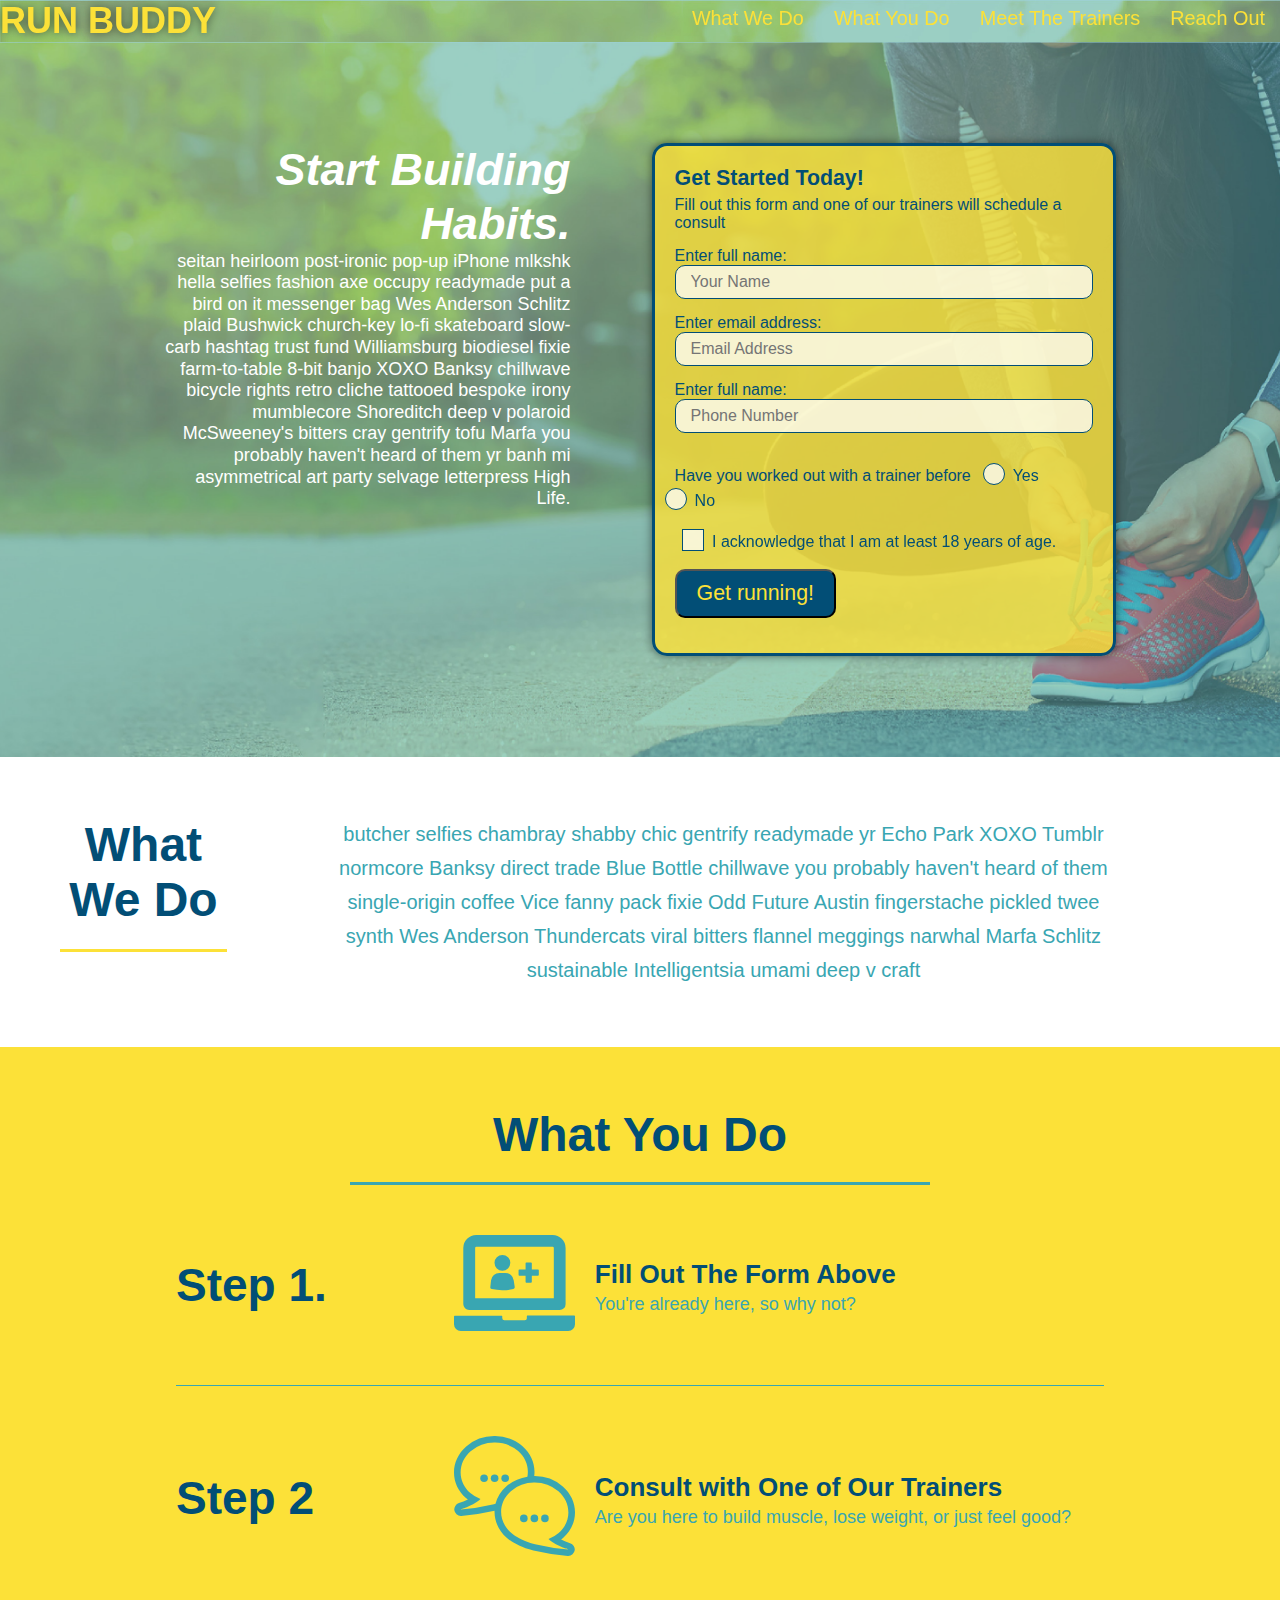
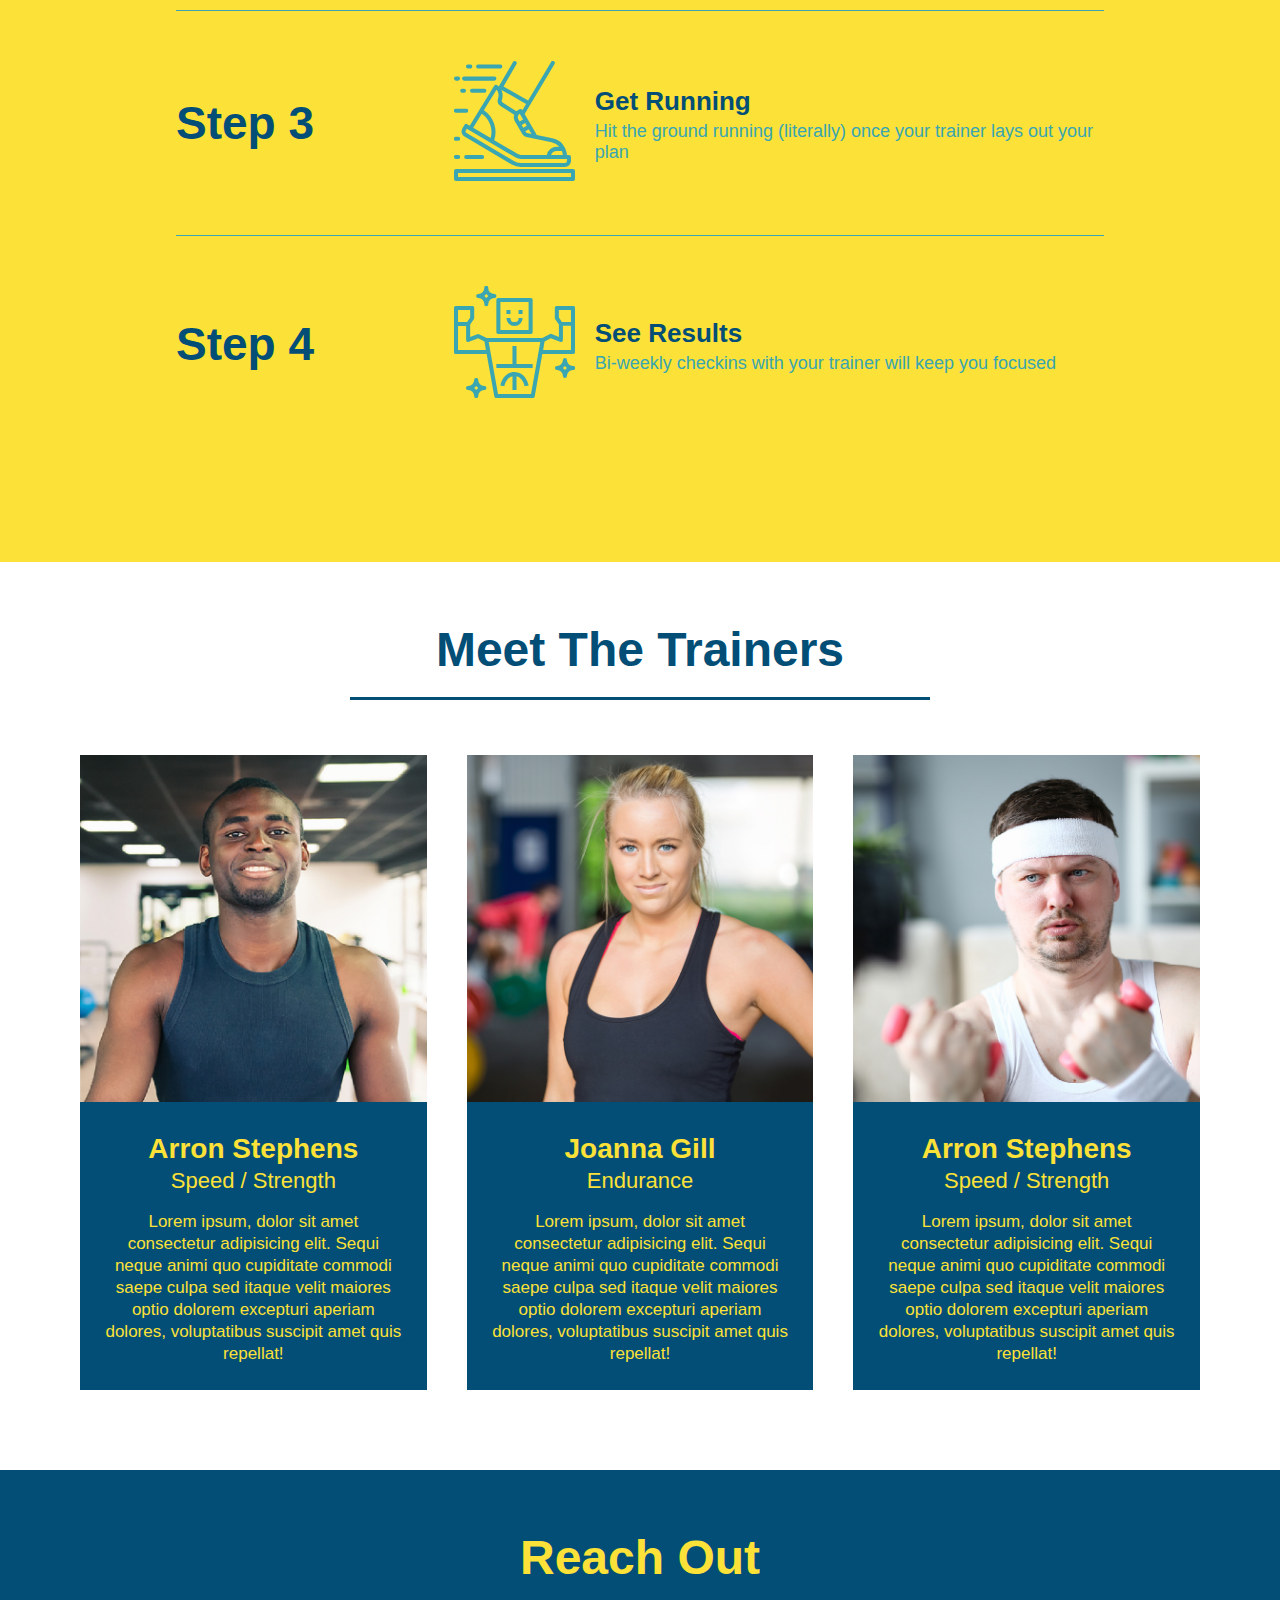
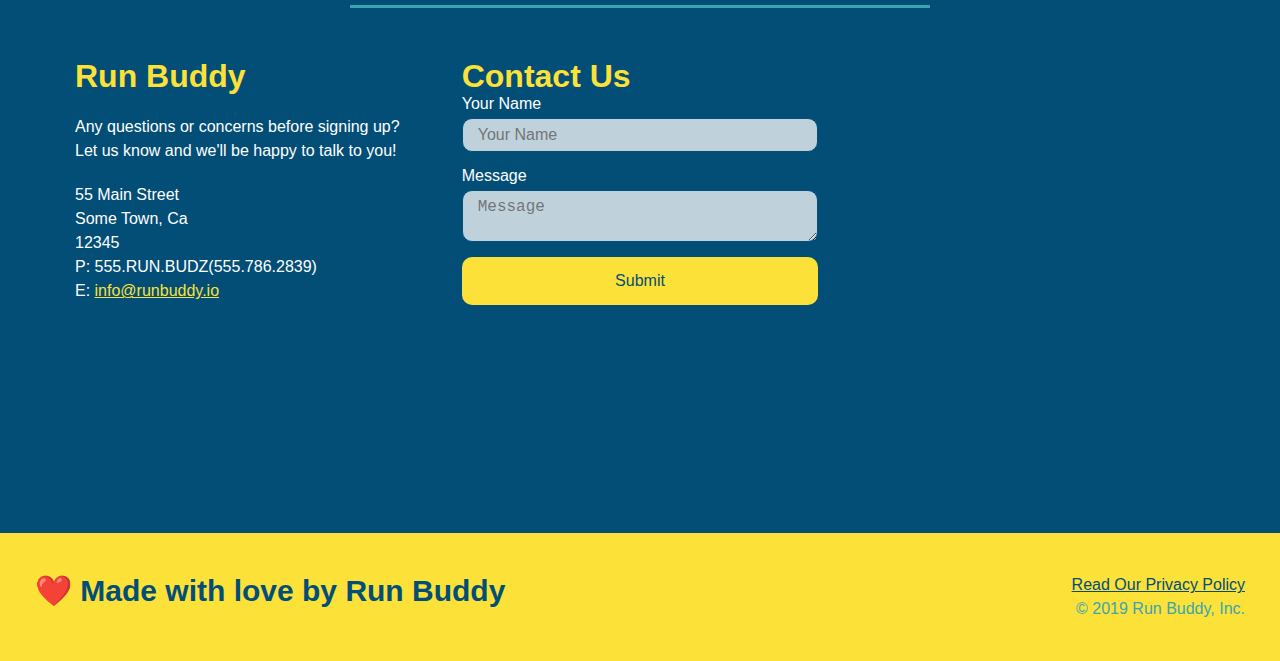
<file: project/index.html>
<!DOCTYPE html>
<html lang="en-CA">

<head>
    <meta charset="UTF-8">
    <title>Run Buddy</title>
    <link rel="stylesheet" href="./assets/style.css">
    <meta name="viewport" content="width=device-width, initial-scale=1.0" />
</head>

<body>
    <header>
        <h1>
            <a href="./index.html">RUN BUDDY</a>
        </h1>

        <nav>
            <ul>
                <li>
                    <a href="#what-we-do">What We Do</a>
                </li>

                <li>
                    <a href="#what-you-do">What You Do</a>
                </li>

                <li>
                    <a href="#meet-the-trainers">Meet The Trainers</a>
                </li>

                <li>
                    <a href="#reach-out">Reach Out</a>
                </li>
            </ul>
        </nav>
    </header>

    <section class="jumbotron">
        <!--jumbotron area with signing up box-->
        <div class="hero-cta">
            <h2>Start Building Habits.</h2>
            <p>
                seitan heirloom post-ironic pop-up iPhone mlkshk hella selfies fashion axe occupy readymade put a bird
                on it messenger bag Wes Anderson Schlitz plaid Bushwick church-key lo-fi skateboard slow-carb hashtag
                trust fund Williamsburg biodiesel fixie farm-to-table 8-bit banjo XOXO Banksy chillwave bicycle rights
                retro cliche tattooed bespoke irony mumblecore Shoreditch deep v polaroid McSweeney's bitters cray
                gentrify tofu Marfa you probably haven't heard of them yr banh mi asymmetrical art party selvage
                letterpress High Life.
            </p>
        </div>

        </div>
        <div class="info-form">
            <h3>Get Started Today!</h3>
            <p>Fill out this form and one of our trainers will schedule a consult</p>
            <!--Add form element-->
            <form>
                <p>
                    <lable for="name">Enter full name:</lable></br>
                    <input type="text" placeholder="Your Name" name="name" id="name" class="form-input" /></br>

                    <lable for="email">Enter email address:</lable></br>
                    <input type="email" placeholder="Email Address" name="email" id="email" class="form-input" /></br>

                    <lable for="phone">Enter full name:</lable></br>
                    <input type="tel" placeholder="Phone Number" name="phone" id="phone" class="form-input" /></br>
                </p>

                <p>Have you worked out with a trainer before
                    <span class="radio-wrapper">
                        <input type="radio" name="trainer-confirm" id="trainer-yes" />
                        <label for="trainer-yes">Yes</label>
                      </span>
                      <span class="radio-wrapper">
                        <input type="radio" name="trainer-confirm" id="trainer-no" />
                        <label for="trainer-no">No</label>
                      </span>
                    </p>
                    <p>
                      <span class="checkbox-wrapper">
                        <input type="checkbox" name="age-confirm" id="checkbox" />
                        <label for="checkbox">I acknowledge that I am at least 18 years of age.</label>
                      </span>
                    </p>
                </p>

                <p>
                    <button type="submit"> Get running!
                    </button>
                </p>
            </form>
        </div>
    </section>

    <!--"what we do" section-->
    <section id="what-we-do" class="intro flex-row">
        <h2 class="section-title primary-border">
            What We Do
        </h2>

        <div class="flex-row">
            <p>butcher selfies chambray shabby chic gentrify readymade yr Echo Park XOXO Tumblr normcore Banksy direct
                trade
                Blue Bottle chillwave
                you probably haven't heard of them single-origin coffee Vice fanny pack fixie Odd Future Austin
                fingerstache
                pickled twee synth
                Wes Anderson Thundercats viral bitters flannel meggings narwhal Marfa Schlitz sustainable Intelligentsia
                umami deep v craft
            </p>
        </div>

    </section>

    <!--"what you do" section-->
    <section id="what-you-do" class="steps">
        <h2 class="section-title primary-border">
            What You Do
        </h2>

        <div class="step">
            <h3>Step 1.</h3>
            <div class="step-info">
                <div class="step-img">
                    <img src="./assets/images/step-1.svg" alt="" />
                </div>
                <div class="step-text">
                    <h4>Fill Out The Form Above</h4>
                    <p>You're already here, so why not?</p>
                </div>
            </div>
        </div>

        <div class="step">
            <h3>Step 2</h3>
            <div class="step-info">
                <div class="step-img">
                    <img src="./assets/images/step-2.svg" alt="" />
                </div>

                <div class="step-text">
                    <h4>Consult with One of Our Trainers</h4>
                    <p>Are you here to build muscle, lose weight, or just feel good?</p>
                </div>
            </div>
        </div>

        <div class="step">
            <h3>Step 3</h3>
            <div class="step-info">
                <div class="step-img">
                    <img src="./assets/images/step-3.svg" alt="" />
                </div>

                <div class="step-text">
                    <h4>Get Running</h4>
                    <p>Hit the ground running (literally) once your trainer lays out your plan</p>
                </div>
            </div>
        </div>

        <div class="step">
            <h3>Step 4</h3>
            <div class="step-info">
                <div class="step-img">
                    <img src="./assets/images/step-4.svg" alt="" />
                </div>

                <div class="step-text">
                    <h4>See Results</h4>
                    <p>Bi-weekly checkins with your trainer will keep you focused</p>
                </div>
            </div>
        </div>
    </section>

    <!--"meet the trainers" section-->
    <section id="meet-the-trainers">
        <h2 class="section-title primary-border">
            Meet The Trainers
        </h2>
        <div class="trainers">
            <article class="trainer">
                <img src="./assets/images/trainer-1.jpg"
                    alt="Arron Stephens in workout clothes and ready to pump iron" />
                <div class="trainer-bio">
                    <h3 class="trainer-name">Arron Stephens</h3>
                    <h4 class="trainer-role">Speed / Strength</h4>
                    <p>
                        Lorem ipsum, dolor sit amet consectetur adipisicing elit. Sequi neque animi quo cupiditate
                        commodi
                        saepe culpa sed
                        itaque velit maiores optio dolorem excepturi aperiam dolores, voluptatibus suscipit amet quis
                        repellat!
                    </p>
                </div>
            </article>

            <article class="trainer">
                <img src="./assets/images/trainer-2.jpg" alt="Joanna Gill in workout clothes" />
                <div class="trainer-bio">
                    <h3 class="trainer-name">Joanna Gill</h3>
                    <h4 class="trainer-role">Endurance</h4>
                    <p>
                        Lorem ipsum, dolor sit amet consectetur adipisicing elit. Sequi neque animi quo cupiditate
                        commodi
                        saepe culpa sed
                        itaque velit maiores optio dolorem excepturi aperiam dolores, voluptatibus suscipit amet quis
                        repellat!
                    </p>
                </div>


            </article>

            <article class="trainer">
                <img src="./assets/images/trainer-3.jpg"
                    alt="Harry in workout clothes and is exercising with small dumbbel" />

                <div class="trainer-bio">
                    <h3 class="trainer-name">Arron Stephens</h3>
                    <h4 class="trainer-role">Speed / Strength</h4>
                    <p>
                        Lorem ipsum, dolor sit amet consectetur adipisicing elit. Sequi neque animi quo cupiditate
                        commodi
                        saepe culpa sed
                        itaque velit maiores optio dolorem excepturi aperiam dolores, voluptatibus suscipit amet quis
                        repellat!
                    </p>
                </div>
            </article>
        </div>
    </section>

    <!--"reach out" section-->
    <section id="reach-out" class="contact">
        <h2 class="section-title primary-border">
            Reach Out
        </h2>

        <div class="contact-info">
            <div>
                <h3>Run Buddy</h3>

                <p>
                    Any questions or concerns before signing up?
                    <br />
                    Let us know and we'll be happy to talk to you!
                </p>

                <address>
                    55 Main Street <br />
                    Some Town, Ca <br />
                    12345 <br />
                    P: 555.RUN.BUDZ(555.786.2839)<br />
                    E: <a href="mailto:info@runbuddy.io"> info@runbuddy.io</a>
                </address>
            </div>
            
            <div class="contact-form">
                <h3>Contact Us</h3>

                <form>
                    <label for="contact-name">Your Name</label>
                    <input type="text" id="contact-name" placeholder="Your Name" />

                    <lable for="contact-message">Message</lable>
                    <textarea id="contact-message" placeholder="Message"></textarea>

                    <button type="submit">Submit</button>
                </form>
            </div>

            <iframe
                src="https://www.google.com/maps/embed?pb=!1m18!1m12!1m3!1d2876.8721912174283!2d-79.31073908439939!3d43.85847767911468!2m3!1f0!2f0!3f0!3m2!1i1024!2i768!4f13.1!3m3!1m2!1s0x89d4d434e9e5394d%3A0x782eab1f31e8d0df!2s55%20Main%20St%20Unionville%2C%20Unionville%2C%20ON%20L3R%205B8!5e0!3m2!1sen!2sca!4v1651506567858!5m2!1sen!2sca"
                width="600" height="450" style="border:0;" allowfullscreen="" loading="lazy"
                referrerpolicy="no-referrer-when-downgrade">
            </iframe>
        </div>
    </section>

    <footer>
        <h2>❤️ Made with love by Run Buddy</h2>

        <div>
            <a href="#">Read Our Privacy Policy</a><br />
            &copy; 2019 Run Buddy, Inc.
        </div>
    </footer>
</body>

</html>
</file>
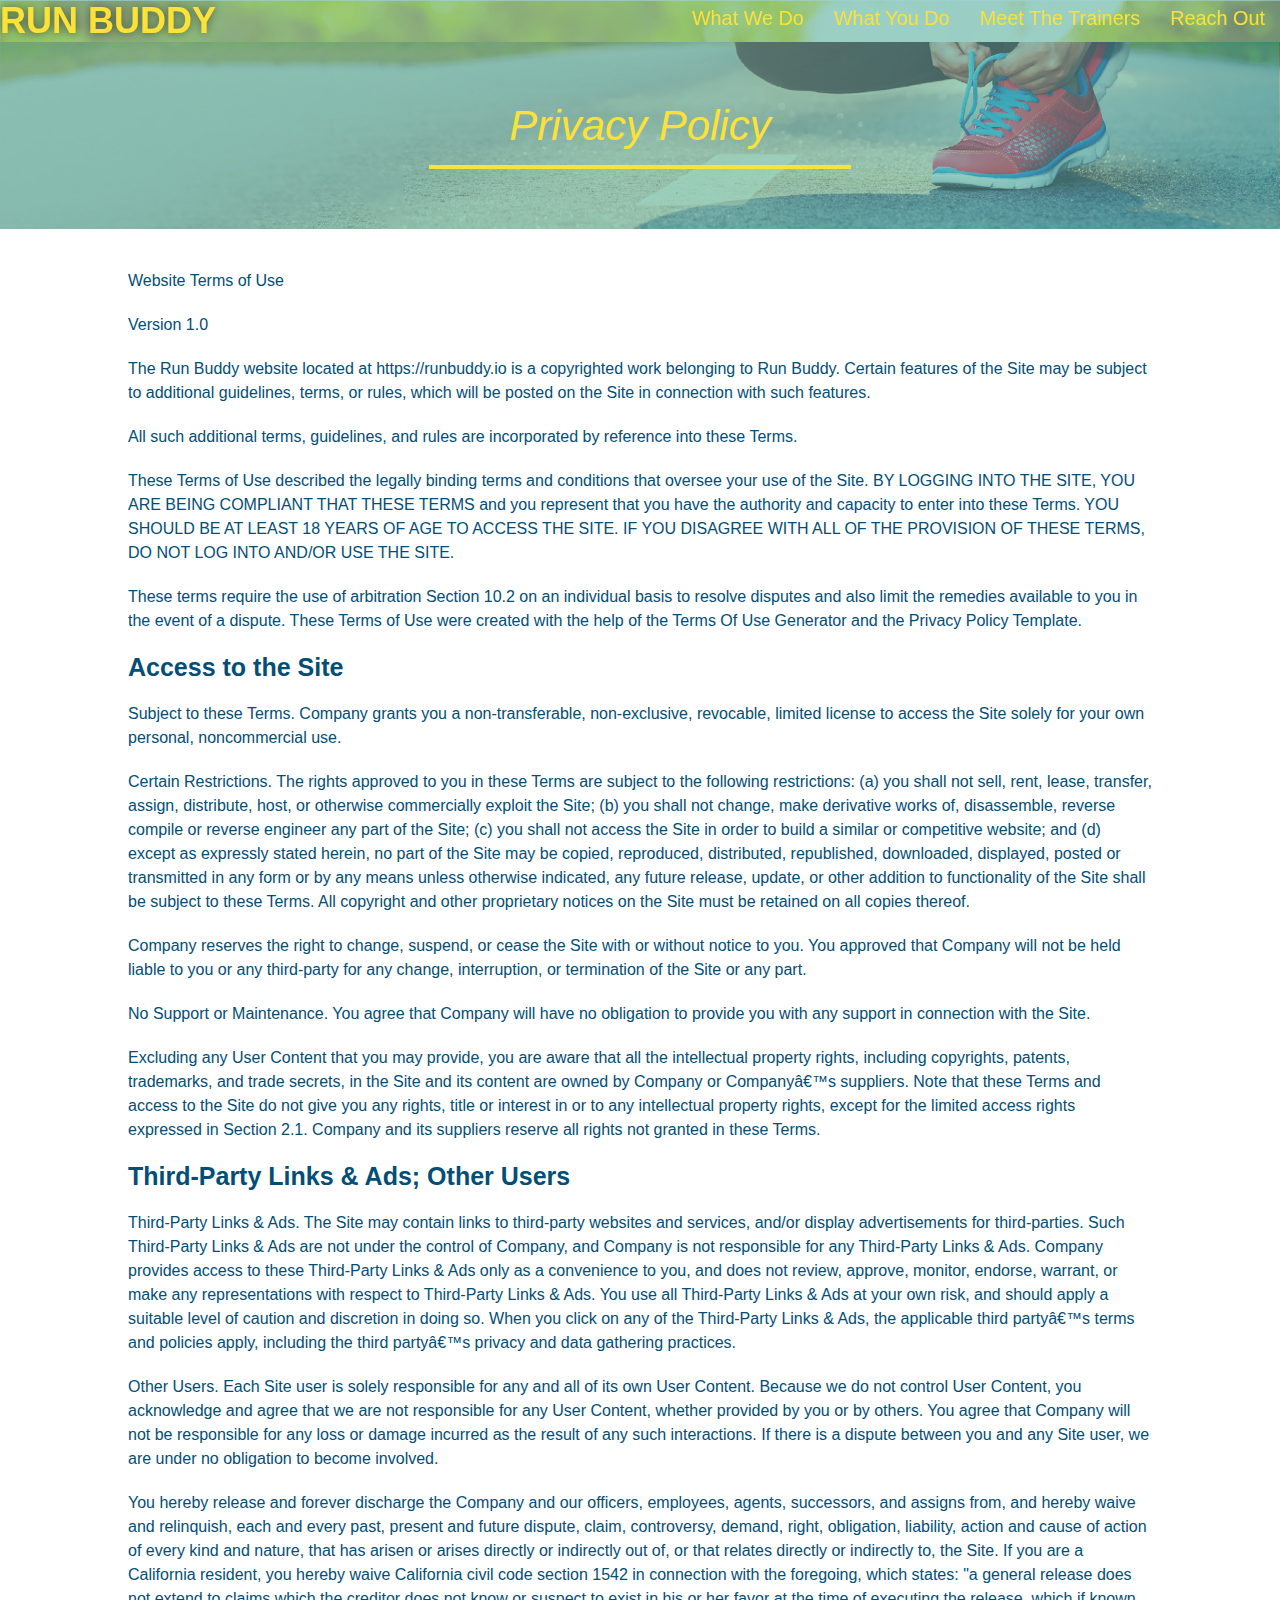
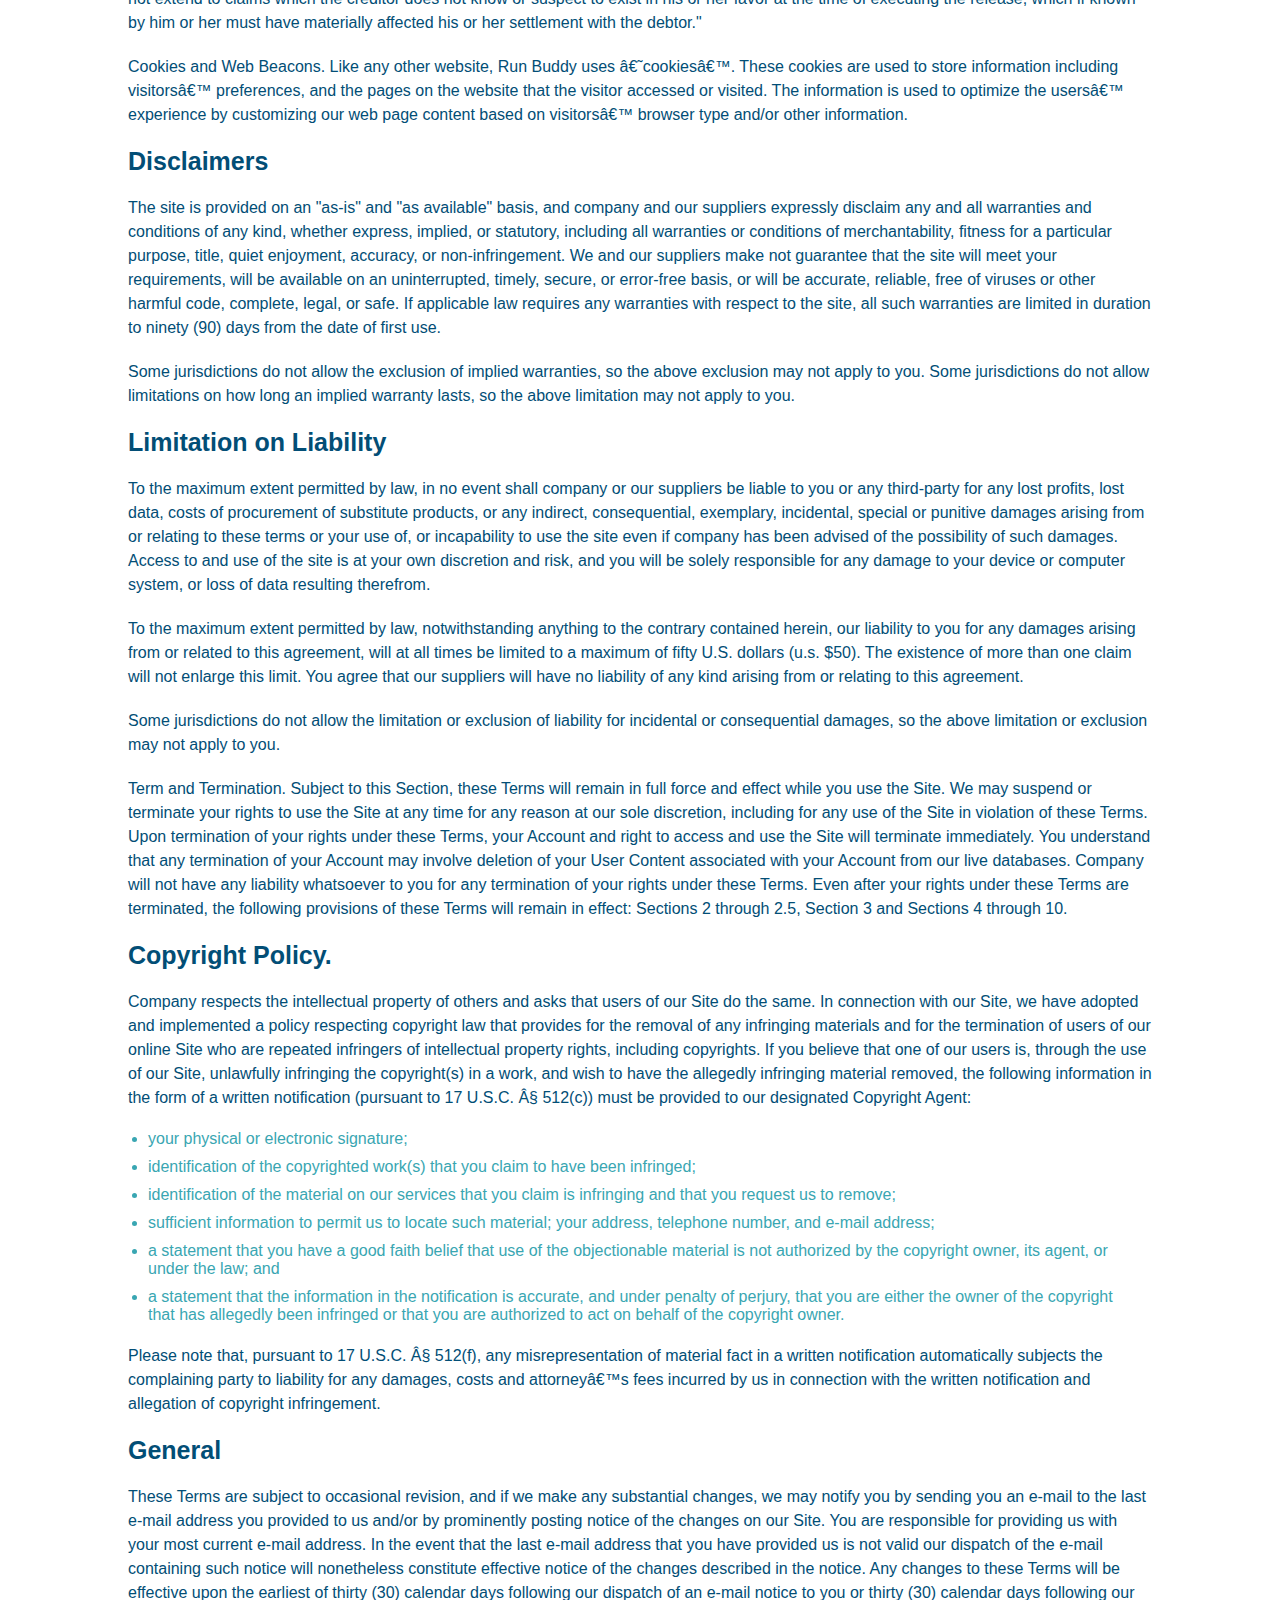
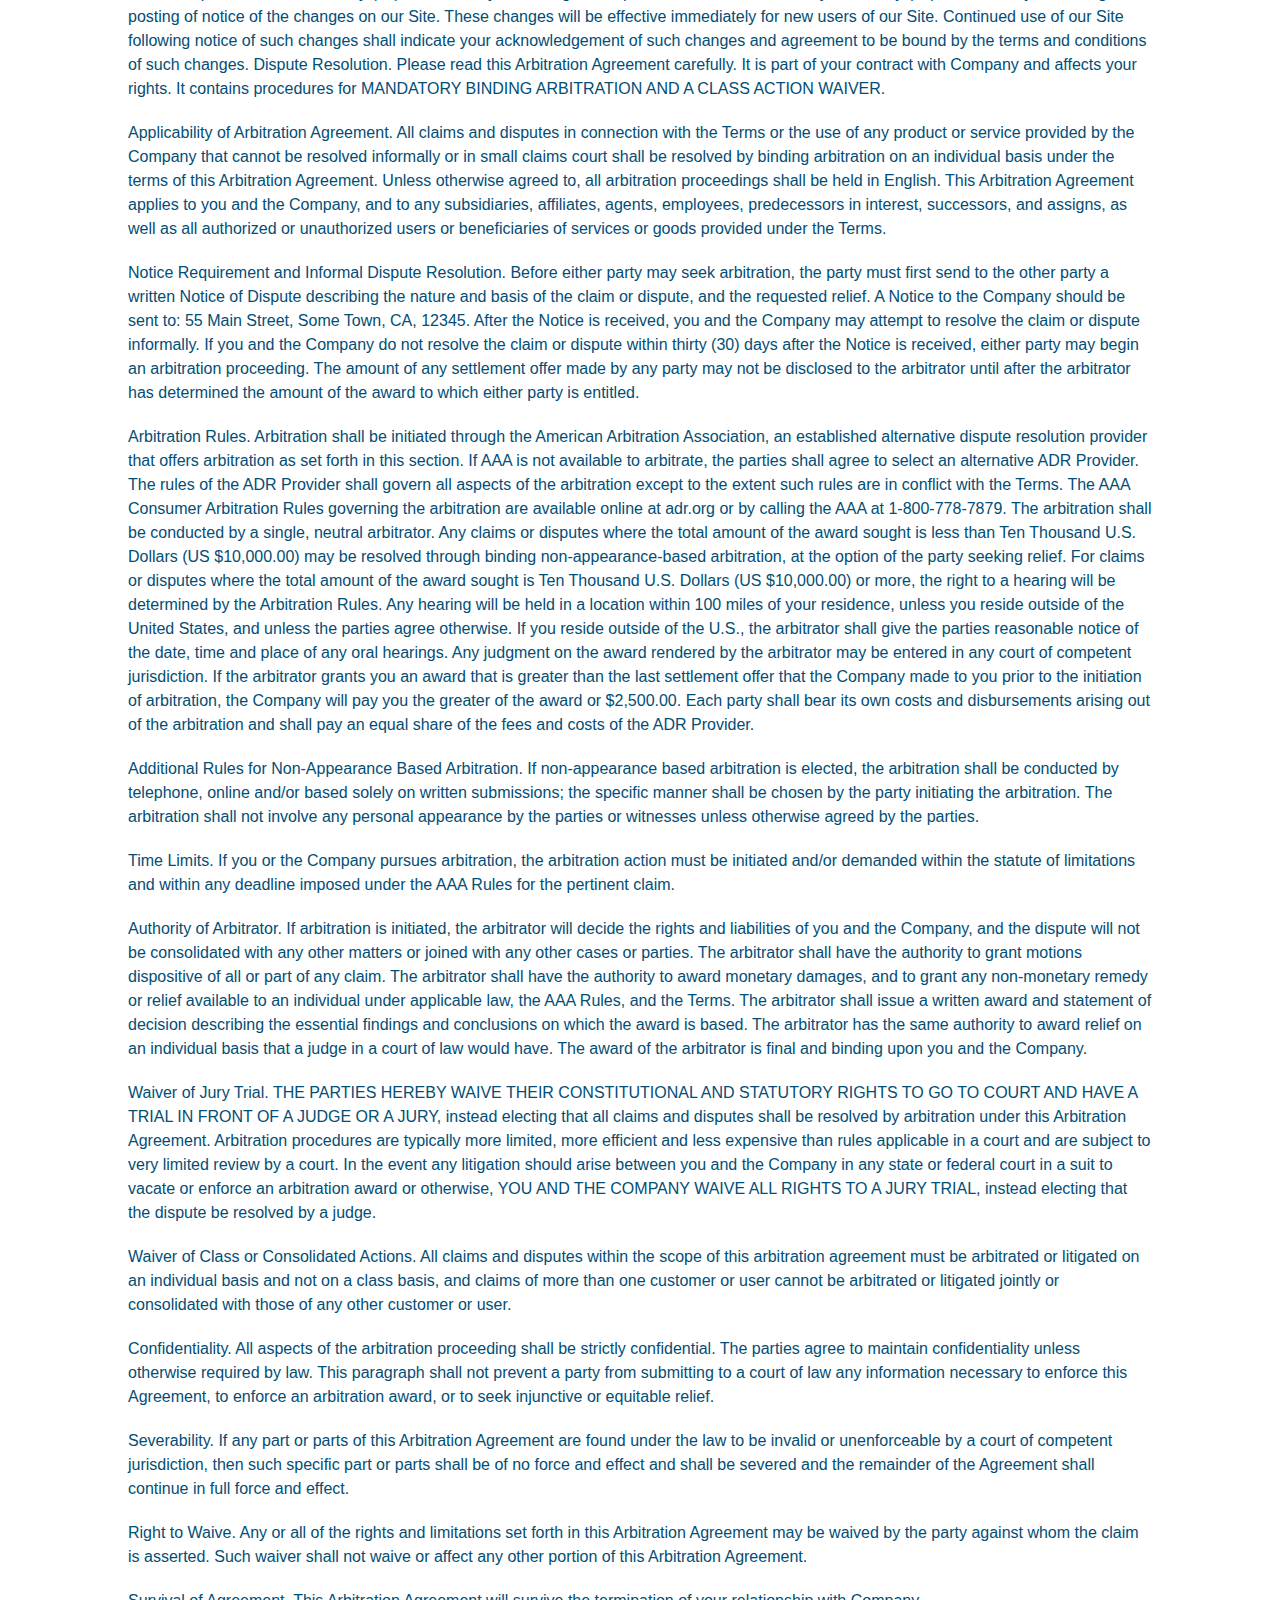
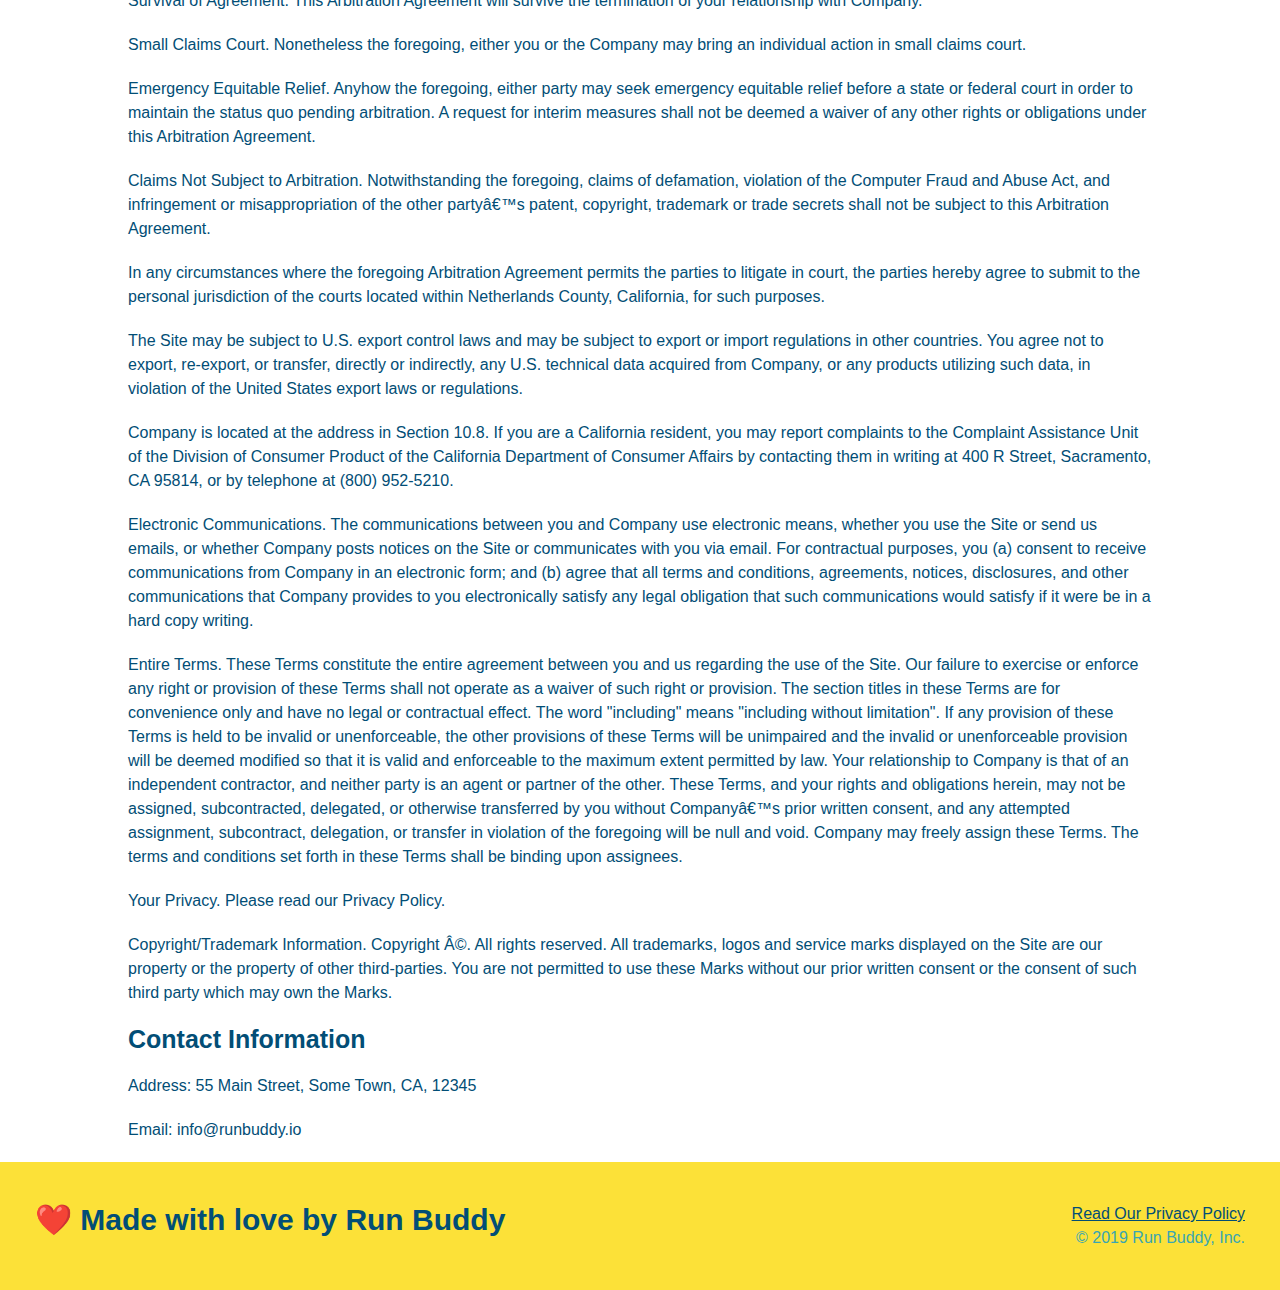
<file: project/privacy policy.html>
<!DOCTYPE html>
<html lang="en">

<head>
    <meta charset="UTF-8" />
    <title>Privacy Policy - Run Buddy</title>
    <link rel="stylesheet" href="./assets/style.css"/>
    <link rel="stylesheet" href="./assets/secondary-styles.css"/>
    <meta name="viewport" content="width=device-width, initial-scale=1.0" />
</head>

<body>
    <header>
        <h1>
            <a href="./index.html">RUN BUDDY</a>
        </h1>

        <nav>
            <ul>
                <li>
                    <a href="./index.html#what-we-do">What We Do</a>
                </li>

                <li>
                    <a href="./index.html#what-you-do">What You Do</a>
                </li>

                <li>
                    <a href="./index.html#meet-the-trainers">Meet The Trainers</a>
                </li>

                <li>
                    <a href="./index.html#reach-out">Reach Out</a>
                </li>
            </ul>
        </nav>
    </header>

    <section class="jumbotron jumbotron-secondary">
        <h2 class="page-title">
            Privacy Policy
        </h2>
    </section>

    <article class="secondary-content">
        <p>
            Website Terms of Use
        </p>

        <p>
            Version 1.0
        </p>

        <p>
            The Run Buddy website located at https://runbuddy.io is a copyrighted work belonging to Run Buddy. Certain
            features of the Site may be subject to additional guidelines, terms, or rules, which will be posted on the
            Site
            in connection with such features.
        </p>

        <p>
            All such additional terms, guidelines, and rules are incorporated by reference into these Terms.
        </p>

        <p>
            These Terms of Use described the legally binding terms and conditions that oversee your use of the Site. BY
            LOGGING INTO THE SITE, YOU ARE BEING COMPLIANT THAT THESE TERMS and you represent that you have the
            authority
            and capacity to enter into these Terms. YOU SHOULD BE AT LEAST 18 YEARS OF AGE TO ACCESS THE SITE. IF YOU
            DISAGREE WITH ALL OF THE PROVISION OF THESE TERMS, DO NOT LOG INTO AND/OR USE THE SITE.
        </p>

        <p>
            These terms require the use of arbitration Section 10.2 on an individual basis to resolve disputes and also
            limit the remedies available to you in the event of a dispute. These Terms of Use were created with the help
            of
            the Terms Of Use Generator and the Privacy Policy Template.
        </p>

        <h3>
            Access to the Site
        </h3>

        <p>
            Subject to these Terms. Company grants you a non-transferable, non-exclusive, revocable, limited license to
            access the Site solely for your own personal, noncommercial use.
        </p>

        <p>
            Certain Restrictions. The rights approved to you in these Terms are subject to the following restrictions:
            (a)
            you shall not sell, rent, lease, transfer, assign, distribute, host, or otherwise commercially exploit the
            Site;
            (b) you shall not change, make derivative works of, disassemble, reverse compile or reverse engineer any
            part of
            the Site; (c) you shall not access the Site in order to build a similar or competitive website; and (d)
            except
            as expressly stated herein, no part of the Site may be copied, reproduced, distributed, republished,
            downloaded,
            displayed, posted or transmitted in any form or by any means unless otherwise indicated, any future release,
            update, or other addition to functionality of the Site shall be subject to these Terms. All copyright and
            other
            proprietary notices on the Site must be retained on all copies thereof.
        </p>

        <p>
            Company reserves the right to change, suspend, or cease the Site with or without notice to you. You approved
            that Company will not be held liable to you or any third-party for any change, interruption, or termination
            of
            the Site or any part.
        </p>

        <p>
            No Support or Maintenance. You agree that Company will have no obligation to provide you with any support in
            connection with the Site.
        </p>

        <p>
            Excluding any User Content that you may provide, you are aware that all the intellectual property rights,
            including copyrights, patents, trademarks, and trade secrets, in the Site and its content are owned by
            Company
            or Companyâ€™s suppliers. Note that these Terms and access to the Site do not give you any rights, title or
            interest in or to any intellectual property rights, except for the limited access rights expressed in
            Section
            2.1. Company and its suppliers reserve all rights not granted in these Terms.
        </p>

        <h3>
            Third-Party Links & Ads; Other Users
        </h3>

        <p>
            Third-Party Links & Ads. The Site may contain links to third-party websites and services, and/or display
            advertisements for third-parties. Such Third-Party Links & Ads are not under the control of Company, and
            Company
            is not responsible for any Third-Party Links & Ads. Company provides access to these Third-Party Links & Ads
            only as a convenience to you, and does not review, approve, monitor, endorse, warrant, or make any
            representations with respect to Third-Party Links & Ads. You use all Third-Party Links & Ads at your own
            risk,
            and should apply a suitable level of caution and discretion in doing so. When you click on any of the
            Third-Party Links & Ads, the applicable third partyâ€™s terms and policies apply, including the third
            partyâ€™s
            privacy and data gathering practices.
        </p>

        <p>
            Other Users. Each Site user is solely responsible for any and all of its own User Content. Because we do not
            control User Content, you acknowledge and agree that we are not responsible for any User Content, whether
            provided by you or by others. You agree that Company will not be responsible for any loss or damage incurred
            as
            the result of any such interactions. If there is a dispute between you and any Site user, we are under no
            obligation to become involved.
        </p>

        <p>
            You hereby release and forever discharge the Company and our officers, employees, agents, successors, and
            assigns from, and hereby waive and relinquish, each and every past, present and future dispute, claim,
            controversy, demand, right, obligation, liability, action and cause of action of every kind and nature, that
            has
            arisen or arises directly or indirectly out of, or that relates directly or indirectly to, the Site. If you
            are
            a California resident, you hereby waive California civil code section 1542 in connection with the foregoing,
            which states: "a general release does not extend to claims which the creditor does not know or suspect to
            exist
            in his or her favor at the time of executing the release, which if known by him or her must have materially
            affected his or her settlement with the debtor."
        </p>

        <p>
            Cookies and Web Beacons. Like any other website, Run Buddy uses â€˜cookiesâ€™. These cookies are used to
            store
            information including visitorsâ€™ preferences, and the pages on the website that the visitor accessed or
            visited.
            The information is used to optimize the usersâ€™ experience by customizing our web page content based on
            visitorsâ€™
            browser type and/or other information.
        </p>

        <h3>
            Disclaimers
        </h3>

        <p>
            The site is provided on an "as-is" and "as available" basis, and company and our suppliers expressly
            disclaim
            any and all warranties and conditions of any kind, whether express, implied, or statutory, including all
            warranties or conditions of merchantability, fitness for a particular purpose, title, quiet enjoyment,
            accuracy,
            or non-infringement. We and our suppliers make not guarantee that the site will meet your requirements, will
            be
            available on an uninterrupted, timely, secure, or error-free basis, or will be accurate, reliable, free of
            viruses or other harmful code, complete, legal, or safe. If applicable law requires any warranties with
            respect
            to the site, all such warranties are limited in duration to ninety (90) days from the date of first use.
        </p>

        <p>
            Some jurisdictions do not allow the exclusion of implied warranties, so the above exclusion may not apply to
            you. Some jurisdictions do not allow limitations on how long an implied warranty lasts, so the above
            limitation
            may not apply to you.
        </p>

        <h3>
            Limitation on Liability
        </h3>

        <p>
            To the maximum extent permitted by law, in no event shall company or our suppliers be liable to you or any
            third-party for any lost profits, lost data, costs of procurement of substitute products, or any indirect,
            consequential, exemplary, incidental, special or punitive damages arising from or relating to these terms or
            your use of, or incapability to use the site even if company has been advised of the possibility of such
            damages. Access to and use of the site is at your own discretion and risk, and you will be solely
            responsible
            for any damage to your device or computer system, or loss of data resulting therefrom.
        </p>

        <p>
            To the maximum extent permitted by law, notwithstanding anything to the contrary contained herein, our
            liability
            to you for any damages arising from or related to this agreement, will at all times be limited to a maximum
            of
            fifty U.S. dollars (u.s. $50). The existence of more than one claim will not enlarge this limit. You agree
            that
            our suppliers will have no liability of any kind arising from or relating to this agreement.
        </p>

        <p>
            Some jurisdictions do not allow the limitation or exclusion of liability for incidental or consequential
            damages, so the above limitation or exclusion may not apply to you.
        </p>

        <p>
            Term and Termination. Subject to this Section, these Terms will remain in full force and effect while you
            use
            the Site. We may suspend or terminate your rights to use the Site at any time for any reason at our sole
            discretion, including for any use of the Site in violation of these Terms. Upon termination of your rights
            under
            these Terms, your Account and right to access and use the Site will terminate immediately. You understand
            that
            any termination of your Account may involve deletion of your User Content associated with your Account from
            our
            live databases. Company will not have any liability whatsoever to you for any termination of your rights
            under
            these Terms. Even after your rights under these Terms are terminated, the following provisions of these
            Terms
            will remain in effect: Sections 2 through 2.5, Section 3 and Sections 4 through 10.
        </p>

        <h3>
            Copyright Policy.
        </h3>

        <p>
            Company respects the intellectual property of others and asks that users of our Site do the same. In
            connection
            with our Site, we have adopted and implemented a policy respecting copyright law that provides for the
            removal
            of any infringing materials and for the termination of users of our online Site who are repeated infringers
            of
            intellectual property rights, including copyrights. If you believe that one of our users is, through the use
            of
            our Site, unlawfully infringing the copyright(s) in a work, and wish to have the allegedly infringing
            material
            removed, the following information in the form of a written notification (pursuant to 17 U.S.C. Â§ 512(c))
            must
            be provided to our designated Copyright Agent:
        </p>

        <ul>
            <li>
                your physical or electronic signature;
            </li>
            <li>
                identification of the copyrighted work(s) that you claim to have been infringed;
            </li>
            <li>
                identification of the material on our services that you claim is infringing and that you request us to
                remove;
            </li>
            <li>
                sufficient information to permit us to locate such material; your address, telephone number, and e-mail
                address;
            </li>
            <li>
                a statement that you have a good faith belief that use of the objectionable material is not authorized
                by the
                copyright owner, its agent, or under the law; and
            </li>
            <li>
                a statement that the information in the notification is accurate, and under penalty of perjury, that you
                are
                either the owner of the copyright that has allegedly been infringed or that you are authorized to act on
                behalf of the copyright owner.
            </li>
        </ul>

        <p>
            Please note that, pursuant to 17 U.S.C. Â§ 512(f), any misrepresentation of material fact in a written
            notification automatically subjects the complaining party to liability for any damages, costs and
            attorneyâ€™s
            fees incurred by us in connection with the written notification and allegation of copyright infringement.
        </p>

        <h3>
            General
        </h3>

        <p>
            These Terms are subject to occasional revision, and if we make any substantial changes, we may notify you by
            sending you an e-mail to the last e-mail address you provided to us and/or by prominently posting notice of
            the
            changes on our Site. You are responsible for providing us with your most current e-mail address. In the
            event
            that the last e-mail address that you have provided us is not valid our dispatch of the e-mail containing
            such
            notice will nonetheless constitute effective notice of the changes described in the notice. Any changes to
            these
            Terms will be effective upon the earliest of thirty (30) calendar days following our dispatch of an e-mail
            notice to you or thirty (30) calendar days following our posting of notice of the changes on our Site. These
            changes will be effective immediately for new users of our Site. Continued use of our Site following notice
            of
            such changes shall indicate your acknowledgement of such changes and agreement to be bound by the terms and
            conditions of such changes. Dispute Resolution. Please read this Arbitration Agreement carefully. It is part
            of
            your contract with Company and affects your rights. It contains procedures for MANDATORY BINDING ARBITRATION
            AND
            A CLASS ACTION WAIVER.
        </p>

        <p>
            Applicability of Arbitration Agreement. All claims and disputes in connection with the Terms or the use of
            any
            product or service provided by the Company that cannot be resolved informally or in small claims court shall
            be
            resolved by binding arbitration on an individual basis under the terms of this Arbitration Agreement. Unless
            otherwise agreed to, all arbitration proceedings shall be held in English. This Arbitration Agreement
            applies to
            you and the Company, and to any subsidiaries, affiliates, agents, employees, predecessors in interest,
            successors, and assigns, as well as all authorized or unauthorized users or beneficiaries of services or
            goods
            provided under the Terms.
        </p>

        <p>
            Notice Requirement and Informal Dispute Resolution. Before either party may seek arbitration, the party must
            first send to the other party a written Notice of Dispute describing the nature and basis of the claim or
            dispute, and the requested relief. A Notice to the Company should be sent to: 55 Main Street, Some Town, CA,
            12345. After the Notice is received, you and the Company may attempt to resolve the claim or dispute
            informally.
            If you and the Company do not resolve the claim or dispute within thirty (30) days after the Notice is
            received,
            either party may begin an arbitration proceeding. The amount of any settlement offer made by any party may
            not
            be disclosed to the arbitrator until after the arbitrator has determined the amount of the award to which
            either
            party is entitled.
        </p>

        <p>
            Arbitration Rules. Arbitration shall be initiated through the American Arbitration Association, an
            established
            alternative dispute resolution provider that offers arbitration as set forth in this section. If AAA is not
            available to arbitrate, the parties shall agree to select an alternative ADR Provider. The rules of the ADR
            Provider shall govern all aspects of the arbitration except to the extent such rules are in conflict with
            the
            Terms. The AAA Consumer Arbitration Rules governing the arbitration are available online at adr.org or by
            calling the AAA at 1-800-778-7879. The arbitration shall be conducted by a single, neutral arbitrator. Any
            claims or disputes where the total amount of the award sought is less than Ten Thousand U.S. Dollars (US
            $10,000.00) may be resolved through binding non-appearance-based arbitration, at the option of the party
            seeking
            relief. For claims or disputes where the total amount of the award sought is Ten Thousand U.S. Dollars (US
            $10,000.00) or more, the right to a hearing will be determined by the Arbitration Rules. Any hearing will be
            held in a location within 100 miles of your residence, unless you reside outside of the United States, and
            unless the parties agree otherwise. If you reside outside of the U.S., the arbitrator shall give the parties
            reasonable notice of the date, time and place of any oral hearings. Any judgment on the award rendered by
            the
            arbitrator may be entered in any court of competent jurisdiction. If the arbitrator grants you an award that
            is
            greater than the last settlement offer that the Company made to you prior to the initiation of arbitration,
            the
            Company will pay you the greater of the award or $2,500.00. Each party shall bear its own costs and
            disbursements arising out of the arbitration and shall pay an equal share of the fees and costs of the ADR
            Provider.
        </p>

        <p>
            Additional Rules for Non-Appearance Based Arbitration. If non-appearance based arbitration is elected, the
            arbitration shall be conducted by telephone, online and/or based solely on written submissions; the specific
            manner shall be chosen by the party initiating the arbitration. The arbitration shall not involve any
            personal
            appearance by the parties or witnesses unless otherwise agreed by the parties.
        </p>

        <p>
            Time Limits. If you or the Company pursues arbitration, the arbitration action must be initiated and/or
            demanded
            within the statute of limitations and within any deadline imposed under the AAA Rules for the pertinent
            claim.
        </p>

        <p>
            Authority of Arbitrator. If arbitration is initiated, the arbitrator will decide the rights and liabilities
            of
            you and the Company, and the dispute will not be consolidated with any other matters or joined with any
            other
            cases or parties. The arbitrator shall have the authority to grant motions dispositive of all or part of any
            claim. The arbitrator shall have the authority to award monetary damages, and to grant any non-monetary
            remedy
            or relief available to an individual under applicable law, the AAA Rules, and the Terms. The arbitrator
            shall
            issue a written award and statement of decision describing the essential findings and conclusions on which
            the
            award is based. The arbitrator has the same authority to award relief on an individual basis that a judge in
            a
            court of law would have. The award of the arbitrator is final and binding upon you and the Company.
        </p>

        <p>
            Waiver of Jury Trial. THE PARTIES HEREBY WAIVE THEIR CONSTITUTIONAL AND STATUTORY RIGHTS TO GO TO COURT AND
            HAVE
            A TRIAL IN FRONT OF A JUDGE OR A JURY, instead electing that all claims and disputes shall be resolved by
            arbitration under this Arbitration Agreement. Arbitration procedures are typically more limited, more
            efficient
            and less expensive than rules applicable in a court and are subject to very limited review by a court. In
            the
            event any litigation should arise between you and the Company in any state or federal court in a suit to
            vacate
            or enforce an arbitration award or otherwise, YOU AND THE COMPANY WAIVE ALL RIGHTS TO A JURY TRIAL, instead
            electing that the dispute be resolved by a judge.
        </p>

        <p>
            Waiver of Class or Consolidated Actions. All claims and disputes within the scope of this arbitration
            agreement
            must be arbitrated or litigated on an individual basis and not on a class basis, and claims of more than one
            customer or user cannot be arbitrated or litigated jointly or consolidated with those of any other customer
            or
            user.
        </p>

        <p>
            Confidentiality. All aspects of the arbitration proceeding shall be strictly confidential. The parties agree
            to
            maintain confidentiality unless otherwise required by law. This paragraph shall not prevent a party from
            submitting to a court of law any information necessary to enforce this Agreement, to enforce an arbitration
            award, or to seek injunctive or equitable relief.
        </p>

        <p>
            Severability. If any part or parts of this Arbitration Agreement are found under the law to be invalid or
            unenforceable by a court of competent jurisdiction, then such specific part or parts shall be of no force
            and
            effect and shall be severed and the remainder of the Agreement shall continue in full force and effect.
        </p>

        <p>
            Right to Waive. Any or all of the rights and limitations set forth in this Arbitration Agreement may be
            waived
            by the party against whom the claim is asserted. Such waiver shall not waive or affect any other portion of
            this
            Arbitration Agreement.
        </p>

        <p>
            Survival of Agreement. This Arbitration Agreement will survive the termination of your relationship with
            Company.
        </p>

        <p>
            Small Claims Court. Nonetheless the foregoing, either you or the Company may bring an individual action in
            small
            claims court.
        </p>

        <p>
            Emergency Equitable Relief. Anyhow the foregoing, either party may seek emergency equitable relief before a
            state or federal court in order to maintain the status quo pending arbitration. A request for interim
            measures
            shall not be deemed a waiver of any other rights or obligations under this Arbitration Agreement.
        </p>

        <p>
            Claims Not Subject to Arbitration. Notwithstanding the foregoing, claims of defamation, violation of the
            Computer Fraud and Abuse Act, and infringement or misappropriation of the other partyâ€™s patent, copyright,
            trademark or trade secrets shall not be subject to this Arbitration Agreement.
        </p>

        <p>
            In any circumstances where the foregoing Arbitration Agreement permits the parties to litigate in court, the
            parties hereby agree to submit to the personal jurisdiction of the courts located within Netherlands County,
            California, for such purposes.
        </p>

        <p>
            The Site may be subject to U.S. export control laws and may be subject to export or import regulations in
            other
            countries. You agree not to export, re-export, or transfer, directly or indirectly, any U.S. technical data
            acquired from Company, or any products utilizing such data, in violation of the United States export laws or
            regulations.
        </p>

        <p>
            Company is located at the address in Section 10.8. If you are a California resident, you may report
            complaints
            to the Complaint Assistance Unit of the Division of Consumer Product of the California Department of
            Consumer
            Affairs by contacting them in writing at 400 R Street, Sacramento, CA 95814, or by telephone at (800)
            952-5210.
        </p>

        <p>
            Electronic Communications. The communications between you and Company use electronic means, whether you use
            the
            Site or send us emails, or whether Company posts notices on the Site or communicates with you via email. For
            contractual purposes, you (a) consent to receive communications from Company in an electronic form; and (b)
            agree that all terms and conditions, agreements, notices, disclosures, and other communications that Company
            provides to you electronically satisfy any legal obligation that such communications would satisfy if it
            were be
            in a hard copy writing.
        </p>

        <p>
            Entire Terms. These Terms constitute the entire agreement between you and us regarding the use of the Site.
            Our
            failure to exercise or enforce any right or provision of these Terms shall not operate as a waiver of such
            right
            or provision. The section titles in these Terms are for convenience only and have no legal or contractual
            effect. The word "including" means "including without limitation". If any provision of these Terms is held
            to be
            invalid or unenforceable, the other provisions of these Terms will be unimpaired and the invalid or
            unenforceable provision will be deemed modified so that it is valid and enforceable to the maximum extent
            permitted by law. Your relationship to Company is that of an independent contractor, and neither party is an
            agent or partner of the other. These Terms, and your rights and obligations herein, may not be assigned,
            subcontracted, delegated, or otherwise transferred by you without Companyâ€™s prior written consent, and any
            attempted assignment, subcontract, delegation, or transfer in violation of the foregoing will be null and
            void.
            Company may freely assign these Terms. The terms and conditions set forth in these Terms shall be binding
            upon
            assignees.
        </p>

        <p>
            Your Privacy. Please read our Privacy Policy.
        </p>

        <p>
            Copyright/Trademark Information. Copyright Â©. All rights reserved. All trademarks, logos and service marks
            displayed on the Site are our property or the property of other third-parties. You are not permitted to use
            these Marks without our prior written consent or the consent of such third party which may own the Marks.
        </p>

        <h3>
            Contact Information
        </h3>

        <p>
            Address: 55 Main Street, Some Town, CA, 12345
        </p>

        <p>
            Email: info@runbuddy.io
        </p>
    </article>

    <footer>
        <h2>❤️ Made with love by Run Buddy</h2>

        <div>
            <a href="./privacy policy.html">Read Our Privacy Policy</a><br />
            &copy; 2019 Run Buddy, Inc.
        </div>
    </footer>
</body>

</html>
</file>
<file: project/assets/style.css>
:root {
    --primary-color: #fce138;
    --secondary-color: #024e76;
    --tertiary-color: #39a6b2;
  }

* {
    margin: 0;
    padding: 0;
    box-sizing: border-box;
}

body {
    color:var(--tertiary-color);
    font-family: Arial, Helvetica, sans-serif;
}

header {
    display:flex;
    justify-content: space-between;
    flex-wrap: wrap;
    position: -webkit-sticky;
    position: sticky;
    top: 0;
    background-image: url(./images/flipped-hero-image.jpg);
    background-size: cover;
    background-attachment: fixed;
    background-position: 50%
    z-index: 9999;
}

header h1 {
    font-weight:bold;
    font-size: 36px; 
    color: var(--primary-color); 
    margin: 0;
    text-shadow: 0 0 10px rgba(0, 0, 0, 0.5)
}

header a{
    text-decoration: none;
    color: var(--primary-color);
}

header nav {
    margin: 7px 0
}
header nav ul {
    display: flex;
    flex-wrap: wrap;
    justify-content: space-between;
    align-items: center;
    list-style: none;
}

header nav ul li a {
    padding: 10px 15px;
    font-weight: lighter;
    font-size: 1.55vw;
}

header nav ul li a:hover {
    background: var(--primary-color);
    color: var(--secondary-color);
    border-radius: 15px;
    text-shadow: none;
}

footer {
    width: 100%;
    padding: 40px 35px;
    background-color: var(--primary-color);
    display: flex;
    flex-wrap: wrap;
    justify-content: space-between;
}

footer h2 {
    color: var(--secondary-color);
    font-size:30px;
    margin:0;
}

footer div {
    line-height: 1.5;
    text-align: right;
}

footer a {
    color: var(--secondary-color);
}

section {
    padding: 60px
}

.jumbotron {
    height: auto;
    background-image: url(./images/flipped-hero-image.jpg);
    background-size: cover;
    background-position: center;
    display: flex;
    justify-content: center;
    align-items: flex-start;
}

.jumbotron-secondary {
    background-color:black;
}

.hero-cta {
    width: 35%;
    text-align: right;
    margin: 3.5%;
    color: #fff;
    font-size: 18px;
    line-height: 1.2;
}

.hero-cta h2 {
    font-style: italic;
    font-size: 45px;
    color: --primary-color;
  }

.info-form {
    background-color: rgba(252, 225, 56, 0.8);
    border: 3px var(--secondary-color) solid;
    padding: 20px;
    color: var(--secondary-color);
    width: 40%;
    margin: 3.5%;
    box-shadow: 0 0 10px rgba(0, 0, 0, 0.5);
    border-radius: 15px;    
}

.checkbox-wrapper input, .radio-wrapper input {
    opacity: 0
}

.checkbox-wrapper label, .radio-wrapper label {
    position: relative;
    left: 10px;
    margin: 10px;
    line-height: 1.6;
}

.checkbox-wrapper label::before, .radio-wrapper label::before {
    content: "";
    height: 20px;
    width: 20px;
    background: rgba(255, 255, 255, 0.75);  
    border: 1px solid var(--secondary-color);  
    position: absolute;
    top: -4px;
    left: -30px;
  }

  .radio-wrapper label::before {
      border-radius: 50%;
  }

  .radio-wrapper label::after {
    content: "";
    width: 20px;
    height: 20px;
    border-radius: 50%;
    background: var(--secondary-color);
    position: absolute;
    left: -29px;
    top: -3px;
    background-image: radial-gradient(circle, var(--tertiary-color), var(--secondary-color));
}

.checkbox-wrapper label::after {
    content: "";
    height: 6px;
    width: 14px;
    border-left: 2px solid var(--secondary-color);
    border-bottom: 2px solid var(--secondary-color);
    position: absolute;
    left: -26px;
    top: 1px;
    transform: rotate(-58deg)
}

.checkbox-wrapper input + label::after, 
.radio-wrapper input + label::after {
  content: none;
}

.checkbox-wrapper input:checked + label::after, 
.radio-wrapper input:checked + label::after {
  content: "";
}

.form-input {
    border: 1px solid var(--secondary-color);
    padding: 7px 15px;
    font-size: 16px;
    color: var(--secondary-color);
    margin-bottom: 15px;
    width: 100%;
    border-radius: 10px;
    background-color: rgba(255, 255, 255, 0.75);
}

.form-input:focus {
    background: rgba(255, 255, 255, 1);
    outline: none;
}

.info-form p{
    margin: 5px 0 15px 0;
}

.info-form button{
    background-color: var(--secondary-color);
    color: var(--primary-color);
    padding: 10px 20px;
    font-size: 16pt;
    border-radius: 10px;
}

.info-form button:hover {
    background-color: var(--tertiary-color);  
  }

.jumbotron h3 {
    font-size: 16pt;
}

.flex-row {
    display: flex;
}

.intro p {
    text-align: center;
}

.section-title {
    font-size: 48px;
    color:var(--secondary-color);
    border-bottom: 3px solid;
    padding-bottom: 20px;
    text-align: center;
    margin: 0 auto 35px auto;
    width: 50%;
}

.contact h2 {
    color:var(--primary-color);
}

.intro h2, .trainers h2 {
    border-color:var(--primary-color);
}

.steps h2, .contact h2 {
    border-color:var(--tertiary-color);
}

.intro p {
    line-height: 1.7;
    color:var(--tertiary-color);
    width: 80%;
    font-size: 20px;
    margin: 0 auto;
}

.steps {
    background-color: var(--primary-color);
}


.contact {
    background-color: var(--secondary-color);
}

.step {
    margin: 50px auto;
    padding-bottom: 50px;
    width: 80%;
    display: flex;
    flex-wrap: wrap;
    align-items: center;
    justify-content: space-between;
    border-bottom: 1px solid var(--tertiary-color);
}

.step:last-child {
    border-bottom: none;
}

.step h3 {
    color:var(--secondary-color);
    font-size: 46px;
    flex: 1 30%;
}

.step-info {
    flex: 2 70%;
    display: flex;
    flex-wrap: wrap;
    align-items: center;
}

.step-img {
    flex: 1 12%;
    margin-right: 20px;
}

.step-img img {
    max-width: 100%;
}

.step-text {
    flex: 12;
}

.step-text h4 {
    font-size: 26px;
    line-height: 1.5;
    color:var(--secondary-color);
}

.step-text p {
    color: var(--tertiary-color);
    font-size: 18px;
}

.trainers {
    text-align: center;
    width: 100%;
    margin: 0 auto;
    display: flex;
    flex-wrap: wrap;
    justify-content: space-around;
}

.trainer {
    margin: 20px;
    background: var(--secondary-color);
    color: var(--primary-color);
    flex: 1;
}

.trainer img {
    width: 100%
}

.trainer-bio {
    padding: 25px;
    line-height: 1.3;
}

.trainer-bio h3 {
    font-size: 28px;
}

.trainer-bio h4 {
    font-weight: lighter;
    font-size: 22px;
    margin-bottom: 15px;
}

.trainer-bio p {
    font-size: 17px;
}

.contact-info iframe {
    height: 400px;
}

.contact-info > * {
    flex:1;
    margin: 15px;
}
.contact-info {
    display: flex;
    justify-content: space-between;
    flex-wrap: wrap;
}

.contact-info div {
    color: white
}

.contact-info div h3 {
    color:var(--primary-color);
    font-size: 32px; 
}

.contact-info p, .contact-info address {
    margin: 20px 0;
    line-height: 1.5;
    font-size: 16px;
    font-style: normal;
}

.contact-form input, .contact-form textarea {
    border: 1px solid var(--secondary-color);
    display: block;
    padding: 7px 15px;
    font-size: 16px;
    color: var(--secondary-color);
    width: 100%;
    margin-bottom: 15px;
    margin-top: 5px;
    border-radius: 10px;
    background-color: rgba(255, 255, 255, 0.75);
}

.contact-form input:focus, .contact-form textarea:focus {
    background-color: rgba(255, 255, 255, 1);
}

.contact-form button {
    width: 100%;
    border: none;
    background:var(--primary-color);
    color:var(--secondary-color);
    text-align: center;
    padding: 15px 0;
    font-size: 16px;
    border-radius: 10px;
}

.contact-form button:hover {
    color: var(--primary-color);
    background: var(--tertiary-color);
  }

.contact-info a {
    color:var(--primary-color);
}

@media screen and (max-width: 980px) {
    header {
        padding-bottom: 0;
        justify-content: center; 
        position: relative;   
    }

    header h1 {
        width: 100%;
        text-align: center;    
    }

    header nav ul {
        margin-top: 20px;
        width: 100%;    
        justify-content: center;
    }

    header nav ul li a {
        font-size: 20px;
    }

    footer h2, footer div {
        text-align: center;
        width: 100%;
    }

    .hero-cta, .info-form {
        width: 100%;
    }

    .jumbotron {
        flex-direction: column;
        align-items: center;    
    }

    .hero-cta {
        text-align: center;
    }

    .section-title {
        width: 80%;
    }

    .trainer {
        flex: 0 70%;
    }

    .contact-info iframe {
        flex: 1 100%;
    }
}

@media screen and (max-width: 768px) {
    section {
        padding: 30px 15px;
    }

    .step h3 {
        flex: 1 100%;
        text-align: center;
    }

    .step-info {
        flex: 2 100%;
        text-align: center;
        justify-content: center;
    }

    .step-img {
        flex: 0 32%;
        margin-right: 0;
        margin-top: 15px;
        margin-bottom: 15px;
    }

    .step-text {
        flex: 100%;
    }
}

@media screen and (max-width: 575px) {
    .hero-form button {
        width: 100%;
    }

    .section-title {
        width: 95%;
    }

    .intro p {
        width: 100%;
    }

    .trainer {
        flex: 0 100%;
    }

    .contact-info {
        text-align: center;
    }

    .contact-info > * {
        flex: 0 100%;
    }

    .contact-form {
        order:3;
    }
}
</file>
<file: project/assets/secondary-styles.css>
.jumbotron {
    background-position: bottom;
    height: auto;
    text-align: center;
    margin-bottom: 40px;
}

.page-title {
    color:#fce138;
    display: inline-block;
    border-bottom: 4px solid;
    padding: 0 80px 15px 80px;
    font-size: 42px;
    font-weight: normal;
    font-style: italic;
}

.secondary-content {
    width: 80%;
    margin: 0 auto;
    color: #024e76;
}

.secondary-content h3 {
    font-size: 25px;
    margin: 20px 0;
}

.secondary-content p {
    font-size: 16px;
    line-height: 1.5;
    margin: 20px 0;
}

.secondary-content ul {
    margin: 15px 20px;
}

.secondary-content li {
    color: #39a6b2;
    margin: 10px 0;
}
</file>
